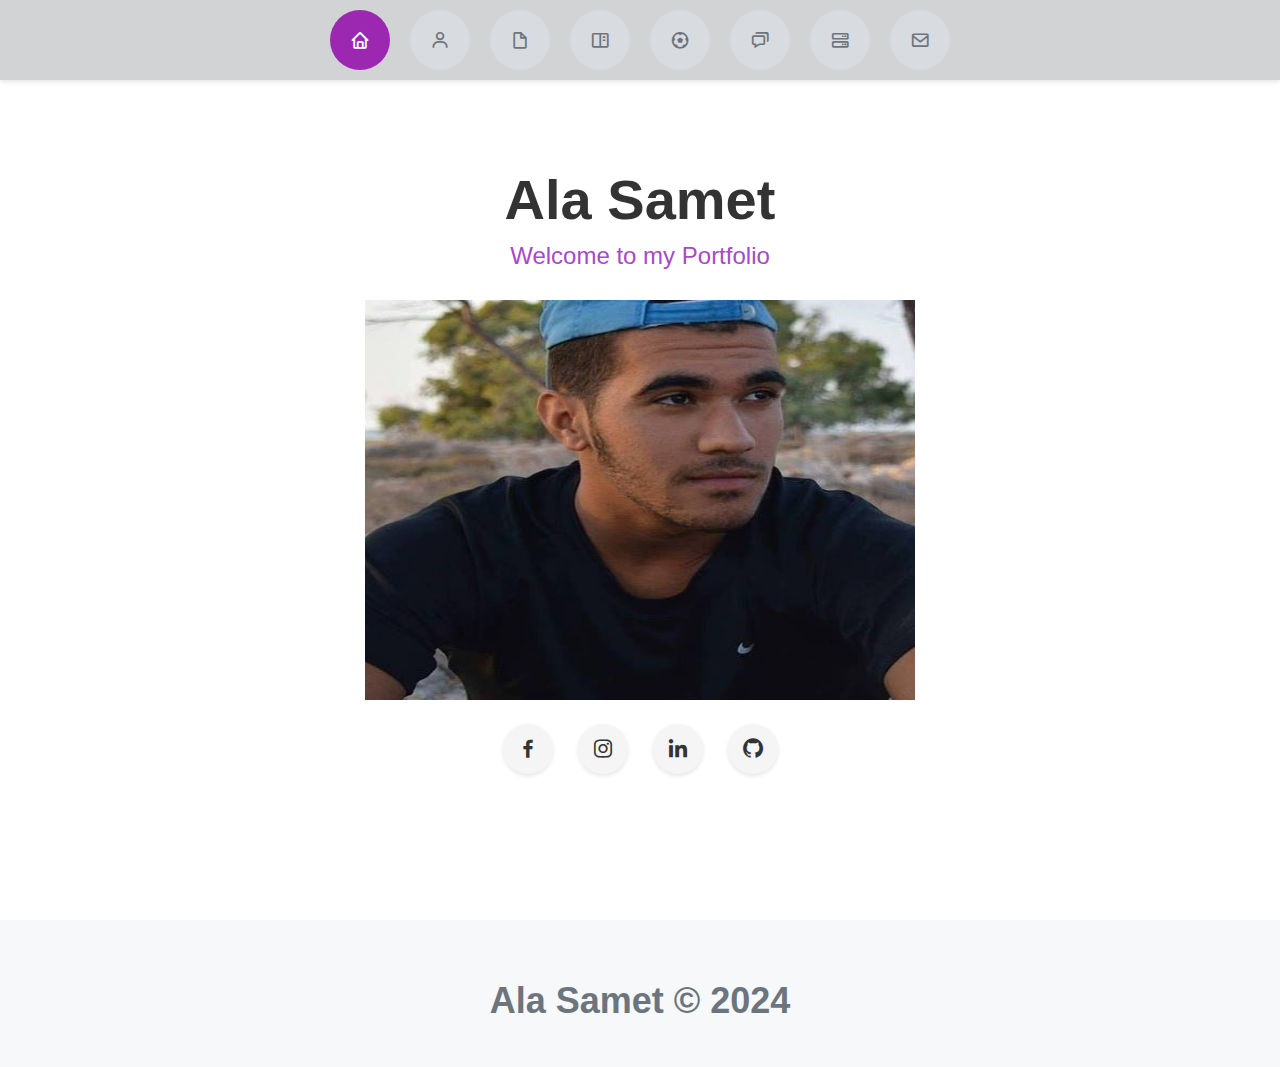
<file: index.html>
<!DOCTYPE html>
<html lang="en">

<head>
  <meta charset="utf-8">
  <meta content="width=device-width, initial-scale=1.0" name="viewport">
  <title>Ala's Portfolio</title>
  <link href="css/style.css" rel="stylesheet">
  <link href='https://unpkg.com/boxicons@2.1.4/css/boxicons.min.css' rel='stylesheet'>
  <link rel="icon" href="img/logo.jpg" type="image/x-icon">

</head>

<body>



  <header id="header">
    <nav id="navbar">
      <ul>
        <li>
          <a href="#" class="active">
            <i class="bx bx-home"></i>
            <div class="tooltip">Home</div>
          </a>
        </li>
        <li>
          <a href="pages/About.html">
            <i class="bx bx-user"></i>
            <div class="tooltip">About</div>
          </a>
        </li>
        <li>
          <a href="pages/Resume.html">
            <i class="bx bx-file-blank"></i>
            <div class="tooltip">Resume</div>
          </a>
        </li>
        <li>
          <a href="pages/Technologies.html">
            <i class="bx bx-book-content"></i>
            <div class="tooltip">Technologies</div>
          </a>
        </li>
        <li>
          <a href="pages/Passions.html">
            <i class="bx bx-football"></i>
            <div class="tooltip">Passions</div>
          </a>
        </li>
        <li>
          <a href="pages/Testimonial.html">
            <i class="bx bx-chat"></i>
            <div class="tooltip">Testimonial</div>
          </a>
        </li>
        <li>
          <a href="pages/Quizz.html">
            <i class="bx bx-server"></i>
            <div class="tooltip">Quiz</div>
          </a>
        </li>
        <li>
          <a href="pages/Contact.html">
            <i class="bx bx-envelope"></i>
            <div class="tooltip">Contact</div>
          </a>
        </li>
      </ul>
    </nav>
  </header>

  <section id="hero">
    <div class="container">
      <h1>Ala Samet</h1>
      <p>Welcome to my Portfolio</p>
      <div class="container mt-5">
        <div class="row justify-content-center">
          <div class="col-md-6">
      
            <img src="img/index/me.jpg" class="img-fluid rounded" alt="Exemple d'image">
          </div>
        </div>
      </div>
      
      <div class="social-links">
        <a href="https://www.facebook.com/ala.samet.7/" target="_blank" class="facebook">
          <i class="bx bxl-facebook"></i>
        </a>
        <a href="https://www.instagram.com/alasamet8/" target="_blank" class="instagram">
          <i class="bx bxl-instagram"></i>
        </a>
        <a href="https://www.linkedin.com/in/ala-samet-b7788a154/" target="_blank" class="linkedin">
          <i class="bx bxl-linkedin"></i>
        </a>
        <a href="https://github.com/lukatn69" target="_blank" class="github">
          <i class="bx bxl-github"></i>
        </a>
      </div>
    </div>
  </section>

  <main id="main">
  </main>

  <footer id="footer">
    <div class="container">
      <h3>Ala Samet &copy; 2024 </h3>
      
    </div>
  </footer>

</body>

</html>
</file>
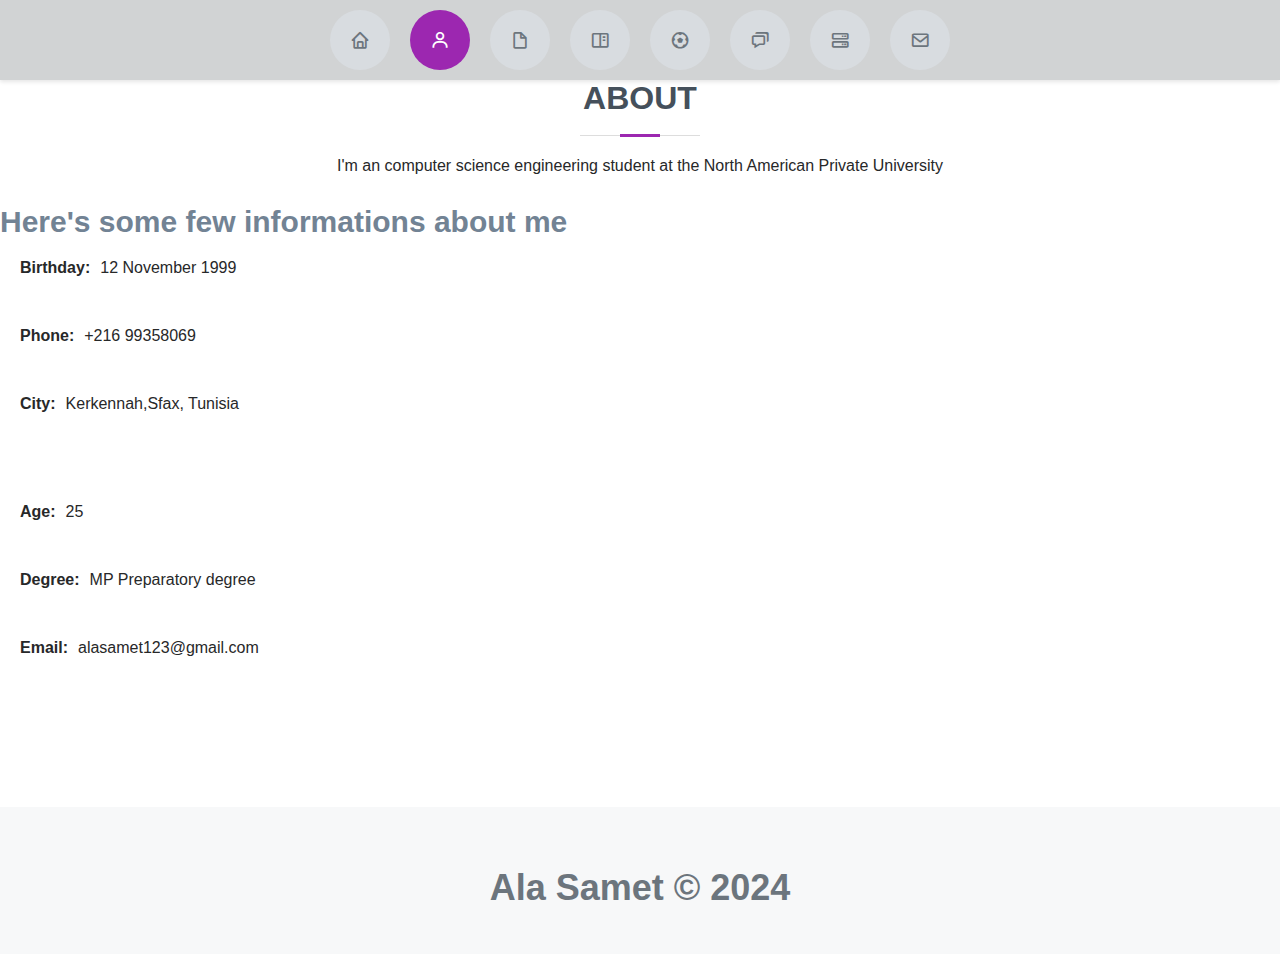
<file: pages/About.html>
<!DOCTYPE html>
<html lang="en">

<head>
  <meta charset="utf-8">
  <meta content="width=device-width, initial-scale=1.0" name="viewport">

  <title>Ala's Portfolio</title>
  <meta content="" name="description">
  <meta content="" name="keywords">
  <link href="https://cdn.jsdelivr.net/npm/bootstrap@5.3.2/dist/css/bootstrap.min.css" rel="stylesheet"
    integrity="sha384-T3c6CoIi6uLrA9TneNEoa7RxnatzjcDSCmG1MXxSR1GAsXEV/Dwwykc2MPK8M2HN" crossorigin="anonymous">
  <script src="https://cdn.jsdelivr.net/npm/bootstrap@5.3.2/dist/js/bootstrap.bundle.min.js"
    integrity="sha384-C6RzsynM9kWDrMNeT87bh95OGNyZPhcTNXj1NW7RuBCsyN/o0jlpcV8Qyq46cDfL"
    crossorigin="anonymous"></script>
  <link href="../css/style.css" rel="stylesheet">
  <link href='https://unpkg.com/boxicons@2.1.4/css/boxicons.min.css' rel='stylesheet'>
  <link rel="icon" href="../img/logo.jpg" type="image/x-icon">

</head>

<body>

  
  <header id="header">
    <nav id="navbar">
      <ul>
        <li>
          <a href="../index.html" >
            <i class="bx bx-home"></i>
            <div class="tooltip">Home</div>
          </a>
        </li>
        <li>
          <a href="About.html" class="active">
            <i class="bx bx-user"></i>
            <div class="tooltip">About</div>
          </a>
        </li>
        <li>
          <a href="Resume.html">
            <i class="bx bx-file-blank"></i>
            <div class="tooltip">Resume</div>
          </a>
        </li>
        <li>
          <a href="Technologies.html">
            <i class="bx bx-book-content"></i>
            <div class="tooltip">Technologies</div>
          </a>
        </li>
        <li>
          <a href="Passions.html">
            <i class="bx bx-football"></i>
            <div class="tooltip">Passions</div>
          </a>
        </li>
        <li>
          <a href="Testimonial.html">
            <i class="bx bx-chat"></i>
            <div class="tooltip">Testimonial</div>
          </a>
        </li>
        <li>
          <a href="Quizz.html">
            <i class="bx bx-server"></i>
            <div class="tooltip">Quiz</div>
          </a>
        </li>
        <li>
          <a href="Contact.html">
            <i class="bx bx-envelope"></i>
            <div class="tooltip">Contact</div>
          </a>
        </li>
      </ul>
    </nav>
  </header>

  <section id="about" class="about">
    <div class="container" data-aos="fade-up">

      <div class="section-title">
        <h2>About</h2>
        <p>I'm an computer science engineering student at the North American Private University
          <br />
        </p>
      </div>

      <div class="row">
        
        <div class="col-lg-8 pt-4 pt-lg-0 content">
          <h3>Here's some few informations about me</h3>
          
          <div class="row">
            <div class="col-lg-6">
              <ul>
                <li><i class="bi bi-chevron-right"></i> <strong>Birthday:</strong> <span>12 November 1999</span></li>
                <li><i class="bi bi-chevron-right"></i> <strong>Phone:</strong> <span>+216 99358069</span></li>
                <li><i class="bi bi-chevron-right"></i> <strong>City:</strong> <span>Kerkennah,Sfax, Tunisia</span></li>
              </ul>
            </div>
            <div class="col-lg-6">
              <ul>
                <li><i class="bi bi-chevron-right"></i> <strong>Age:</strong> <span>25</span></li>
                <li><i class="bi bi-chevron-right"></i> <strong>Degree:</strong> <span>MP Preparatory degree</span></li>
                <li><i class="bi bi-chevron-right"></i> <strong>Email:</strong> <span>alasamet123@gmail.com</span></li>
        
              </ul>
            </div>
          </div>
         
        </div>
      </div>

    </div>
  </section>

  <footer id="footer">
    <div class="container">
      <h3>Ala Samet &copy; 2024 </h3>
    </div>
  </footer>
</body>

</html>
</file>
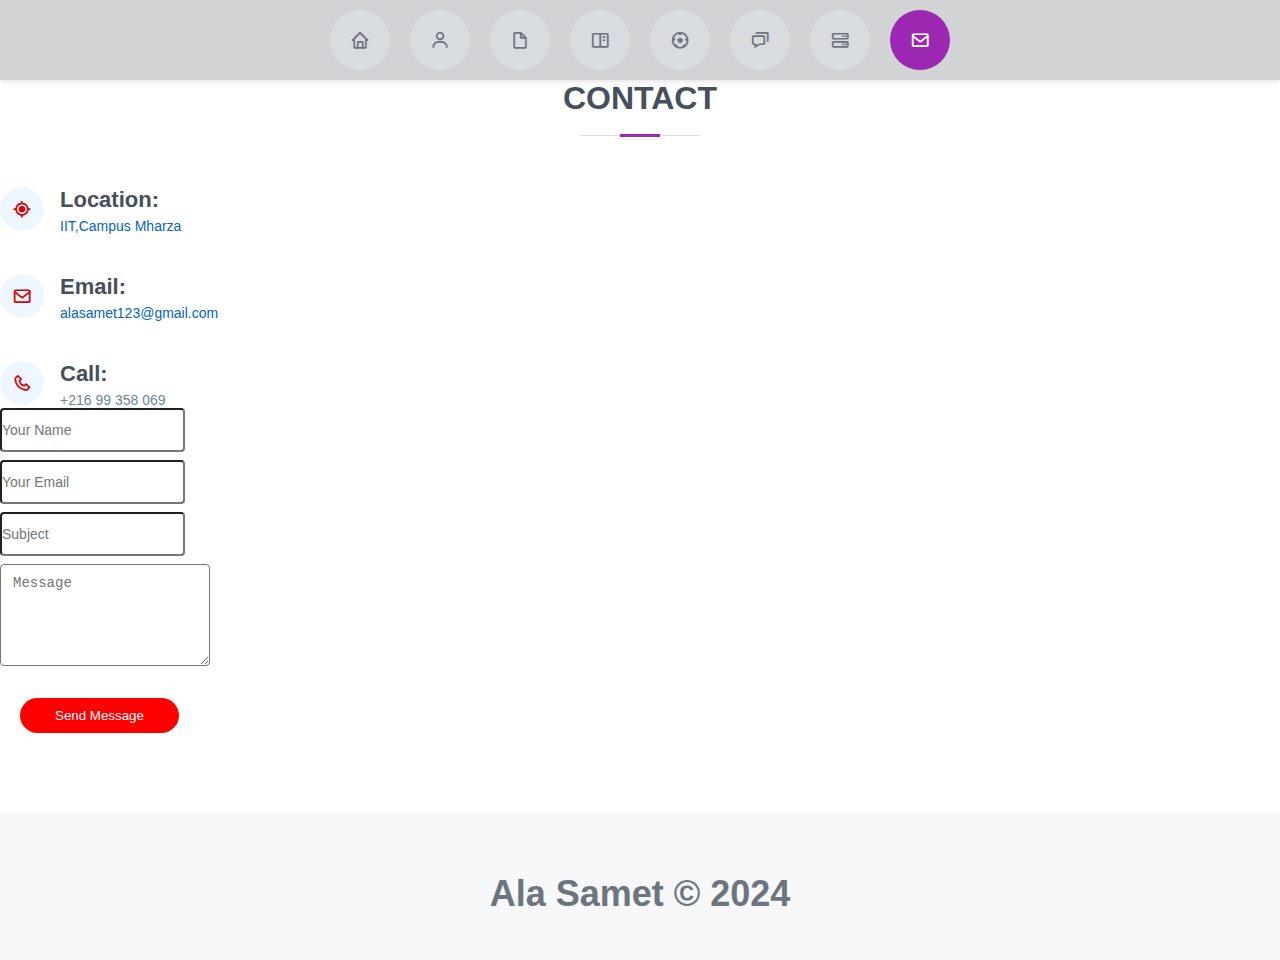
<file: pages/Contact.html>
<!DOCTYPE html>
<html lang="en">

<head>
    <meta charset="utf-8">
    <meta content="width=device-width, initial-scale=1.0" name="viewport">

    <title>Ala's Portfolio</title>
    <meta content="" name="description">
    <meta content="" name="keywords">
    <link href="https://cdn.jsdelivr.net/npm/bootstrap@5.3.2/dist/css/bootstrap.min.css" rel="stylesheet"
        integrity="sha384-T3c6CoIi6uLrA9TneNEoa7RxnatzjcDSCmG1MXxSR1GAsXEV/Dwwykc2MPK8M2HN" crossorigin="anonymous">
    <script src="https://cdn.jsdelivr.net/npm/bootstrap@5.3.2/dist/js/bootstrap.bundle.min.js"
        integrity="sha384-C6RzsynM9kWDrMNeT87bh95OGNyZPhcTNXj1NW7RuBCsyN/o0jlpcV8Qyq46cDfL"
        crossorigin="anonymous"></script>
    <link href="../css/style.css" rel="stylesheet">
    <link href='https://unpkg.com/boxicons@2.1.4/css/boxicons.min.css' rel='stylesheet'>
    <link rel="icon" href="../img/logo.jpg" type="image/x-icon">

</head>


<body>
    <header id="header">
        <nav id="navbar">
          <ul>
            <li>
              <a href="../index.html" >
                <i class="bx bx-home"></i>
                <div class="tooltip">Home</div>
              </a>
            </li>
            <li>
              <a href="About.html">
                <i class="bx bx-user"></i>
                <div class="tooltip">About</div>
              </a>
            </li>
            <li>
              <a href="Resume.html">
                <i class="bx bx-file-blank"></i>
                <div class="tooltip">Resume</div>
              </a>
            </li>
            <li>
              <a href="Technologies.html">
                <i class="bx bx-book-content"></i>
                <div class="tooltip">Technologies</div>
              </a>
            </li>
            <li>
              <a href="Passions.html">
                <i class="bx bx-football"></i>
                <div class="tooltip">Passions</div>
              </a>
            </li>
            <li>
              <a href="Testimonial.html">
                <i class="bx bx-chat"></i>
                <div class="tooltip">Testimonial</div>
              </a>
            </li>
            <li>
              <a href="Quizz.html">
                <i class="bx bx-server"></i>
                <div class="tooltip">Quiz</div>
              </a>
            </li>
            <li>
              <a href="Contact.html" class="active">
                <i class="bx bx-envelope"></i>
                <div class="tooltip">Contact</div>
              </a>
            </li>
          </ul>
        </nav>
      </header>

    <section id="contact" class="contact">
        <div class="container" data-aos="fade-up">

            <div class="section-title">
                <h2>Contact</h2>
            </div>

            <div class="row mt-1">

                <div class="col-lg-4">
                    <div class="info">
                        <div class="address">
                            <i class='bx bx-current-location'></i>
                            <h4>Location:</h4>
                            <p><a href="https://iit.tn/" target="_blank">IIT,Campus Mharza</a></p>
                        </div>

                        <div class="email">
                            <i class='bx bx-envelope'></i>
                            <h4>Email:</h4>
                            
                            <p><a href="mailto:alasamet123@gmail.com">alasamet123@gmail.com</a></p>
                        </div>

                        <div class="phone">
                            <i class="bx bx-phone"></i>
                            <h4>Call:</h4>
                            <p>+216 99 358 069</p>
                        </div>

                    </div>

                </div>

                <div class="col-lg-8 mt-5 mt-lg-0">

                    <form class="email-form">
                        <div class="row">
                            <div class="col-md-6 form-group">
                                <input type="text" name="name" class="form-control" id="name" placeholder="Your Name"
                                    required>
                            </div>
                            <div class="col-md-6 form-group mt-3 mt-md-0">
                                <input type="email" class="form-control" name="email" id="email"
                                    placeholder="Your Email" required>
                            </div>
                        </div>
                        <div class="form-group mt-3">
                            <input type="text" class="form-control" name="subject" id="subject" placeholder="Subject"
                                required>
                        </div>
                        <div class="form-group mt-3">
                            <textarea class="form-control" name="message" rows="5" placeholder="Message"
                                required></textarea>
                        </div>

                        <div class="text-center"><button type="submit">Send Message</button></div>
                    </form>

                </div>

            </div>

        </div>
    </section>

    <footer id="footer">
      <div class="container">
        <h3>Ala Samet &copy; 2024 </h3>
        
      </div>
    </footer>

</body>

</html>
</file>
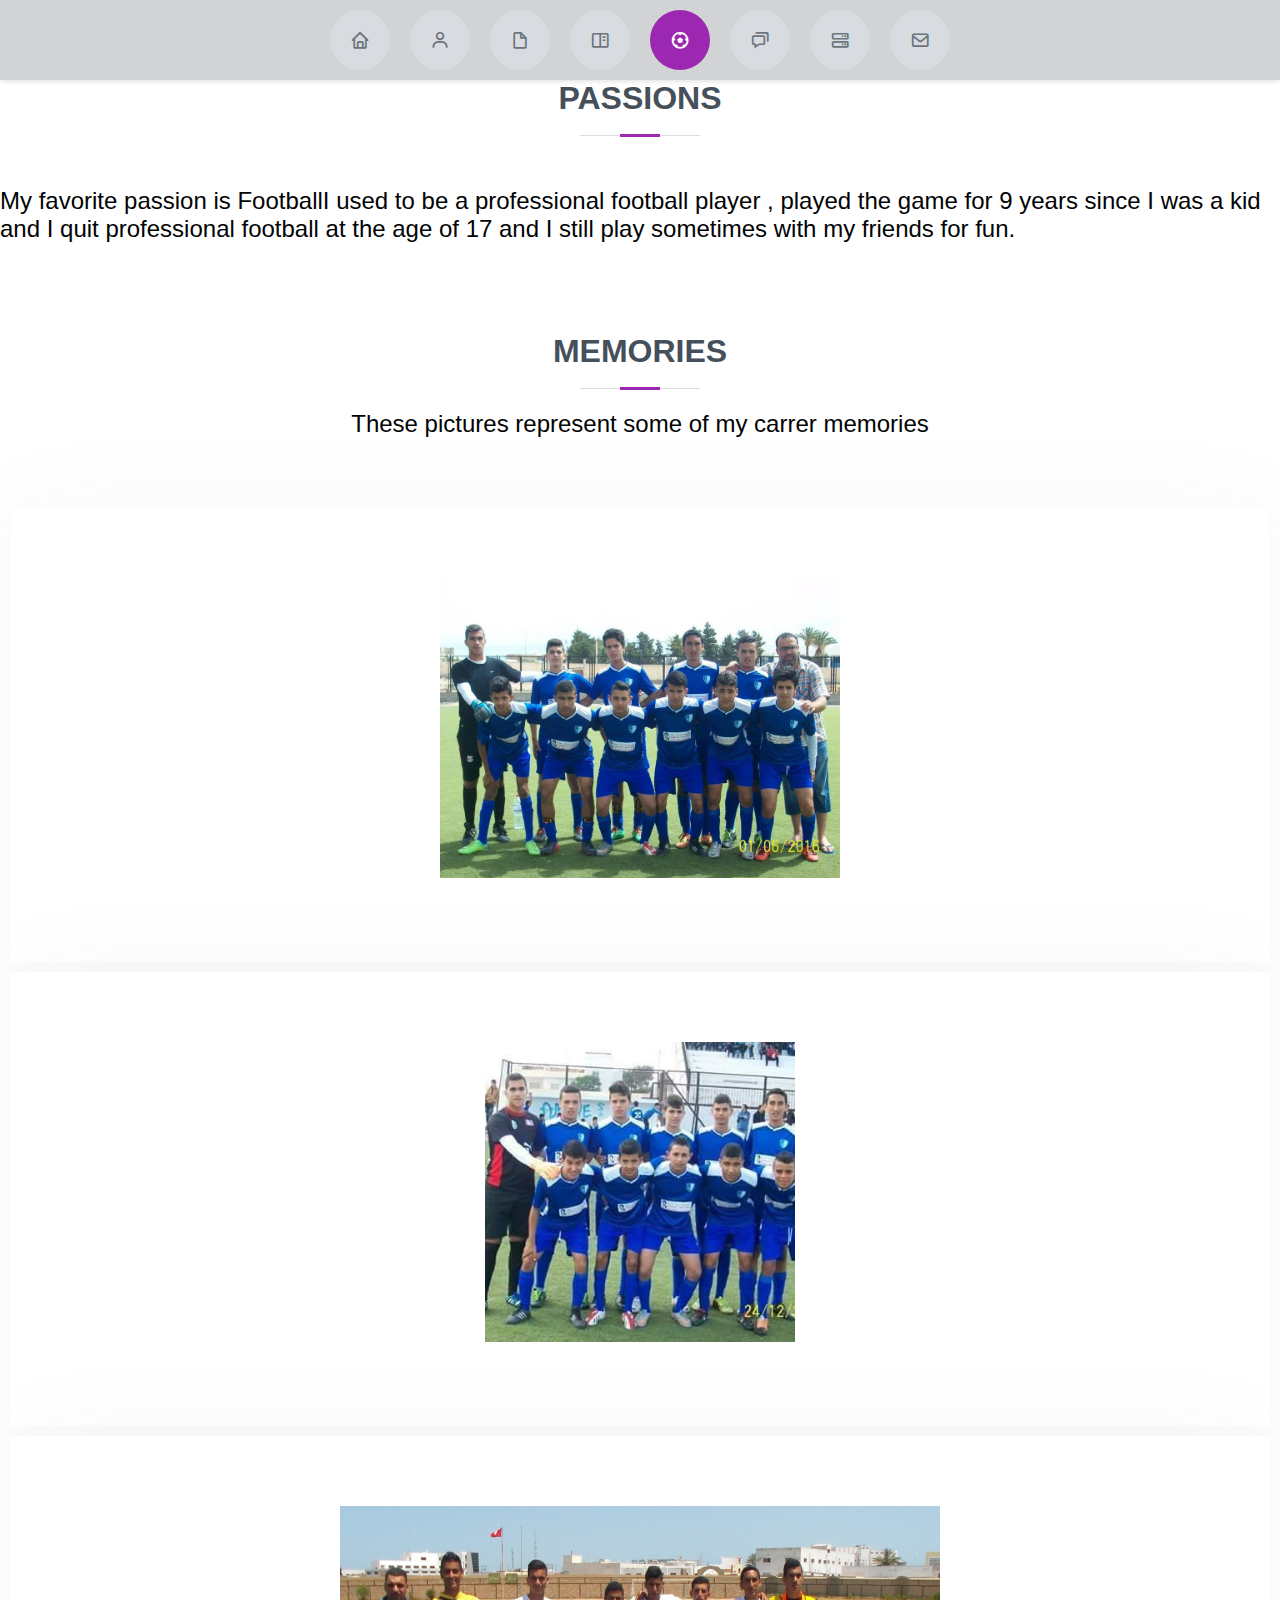
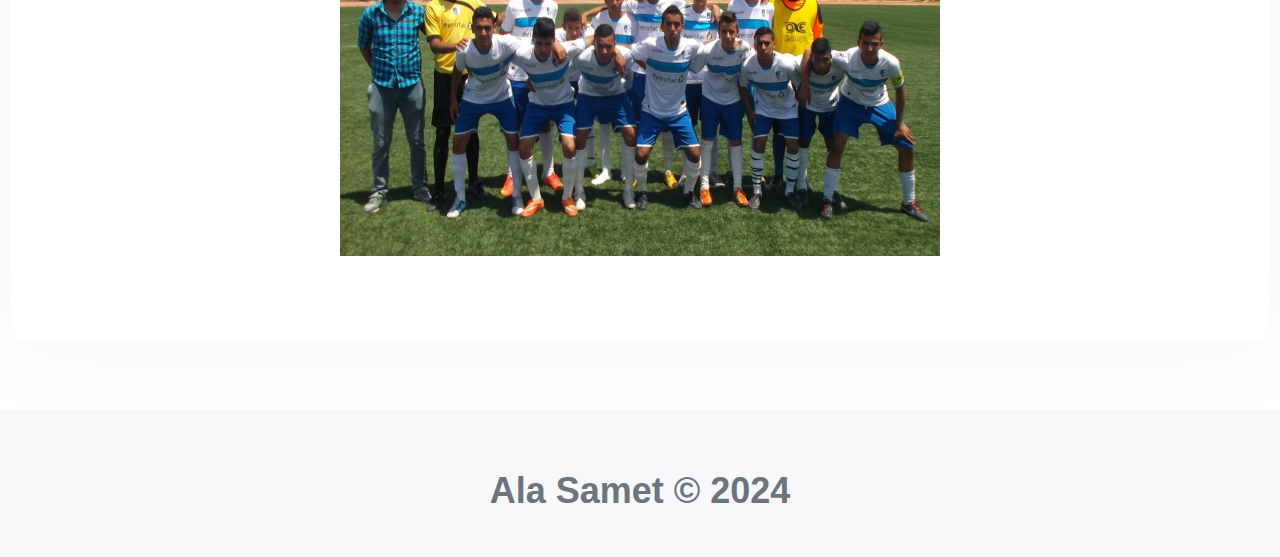
<file: pages/Passions.html>
<!DOCTYPE html>
<html lang="en">

<head>
    <meta charset="utf-8">
    <meta content="width=device-width, initial-scale=1.0" name="viewport">

    <title>Ala's Portfolio</title>
    <meta content="" name="description">
    <meta content="" name="keywords">
    <link href="https://cdn.jsdelivr.net/npm/bootstrap@5.3.2/dist/css/bootstrap.min.css" rel="stylesheet"
        integrity="sha384-T3c6CoIi6uLrA9TneNEoa7RxnatzjcDSCmG1MXxSR1GAsXEV/Dwwykc2MPK8M2HN" crossorigin="anonymous">
    <script src="https://cdn.jsdelivr.net/npm/bootstrap@5.3.2/dist/js/bootstrap.bundle.min.js"
        integrity="sha384-C6RzsynM9kWDrMNeT87bh95OGNyZPhcTNXj1NW7RuBCsyN/o0jlpcV8Qyq46cDfL"
        crossorigin="anonymous"></script>
    <link href="../css/style.css" rel="stylesheet">
    <link href='https://unpkg.com/boxicons@2.1.4/css/boxicons.min.css' rel='stylesheet'>
    <link rel="icon" href="../img/logo.jpg" type="image/x-icon">

</head>

<body>


    <header id="header">
        <nav id="navbar">
            <ul>
                <li>
                    <a href="../index.html">
                        <i class="bx bx-home"></i>
                        <div class="tooltip">Home</div>
                    </a>
                </li>
                <li>
                    <a href="About.html">
                        <i class="bx bx-user"></i>
                        <div class="tooltip">About</div>
                    </a>
                </li>
                <li>
                    <a href="Resume.html">
                        <i class="bx bx-file-blank"></i>
                        <div class="tooltip">Resume</div>
                    </a>
                </li>
                <li>
                    <a href="Technologies.html">
                        <i class="bx bx-book-content"></i>
                        <div class="tooltip">Technologies</div>
                    </a>
                </li>
                <li>
                    <a href="Passions.html" class="active">
                        <i class="bx bx-football"></i>
                        <div class="tooltip">Passions</div>
                    </a>
                </li>
                <li>
                    <a href="Testimonial.html">
                        <i class="bx bx-chat"></i>
                        <div class="tooltip">Testimonial</div>
                    </a>
                </li>
                <li>
                    <a href="Quizz.html">
                        <i class="bx bx-server"></i>
                        <div class="tooltip">Quiz</div>
                    </a>
                </li>
                <li>
                    <a href="Contact.html">
                        <i class="bx bx-envelope"></i>
                        <div class="tooltip">Contact</div>
                    </a>
                </li>
            </ul>
        </nav>
    </header>
    

    <section id="Passions">
        <div class=" container">
            <div class="section-title">
                <h2>Passions</h2>
              </div>
            <p>My favorite passion is FootballI used to be a professional football player , played the game for 9 years since I was a kid and I quit
                professional football at the age of 17 and I still play sometimes with my friends for fun.</p>
        </div>
    
    <section id="services" class="Passions">
        <div class="container" data-aos="fade-up">
            

            <div class="section-title">
                <h2>Memories</h2>
                <p>These pictures represent some of my carrer memories</p>
            </div>
            
            <div class="row justify-content-center" >

                <div class="col-lg-5 col-md-5">
                    <div class="icon-box iconbox-orange">
                        <img src="../img/Passions/foot1.jpg" height="300px" />
                    </div>
                </div>

                <div class="col-lg-5 col-md-5">
                    <div class="icon-box iconbox-orange ">
                        <img src="../img/Passions/foot2.jpg" height="300px" />

                    </div>
                </div>
                <div class="col-lg-10 col-md-10">
                    <div class="icon-box iconbox-orange ">
                        <img src="../img/Passions/foot3.png"  />

                    </div>
                </div>
                

            </div>
        
    </section>
    <footer id="footer">
        <div class="container">
            <h3>Ala Samet &copy; 2024 </h3>

        </div>
    </footer>
</body>

</html>
</file>
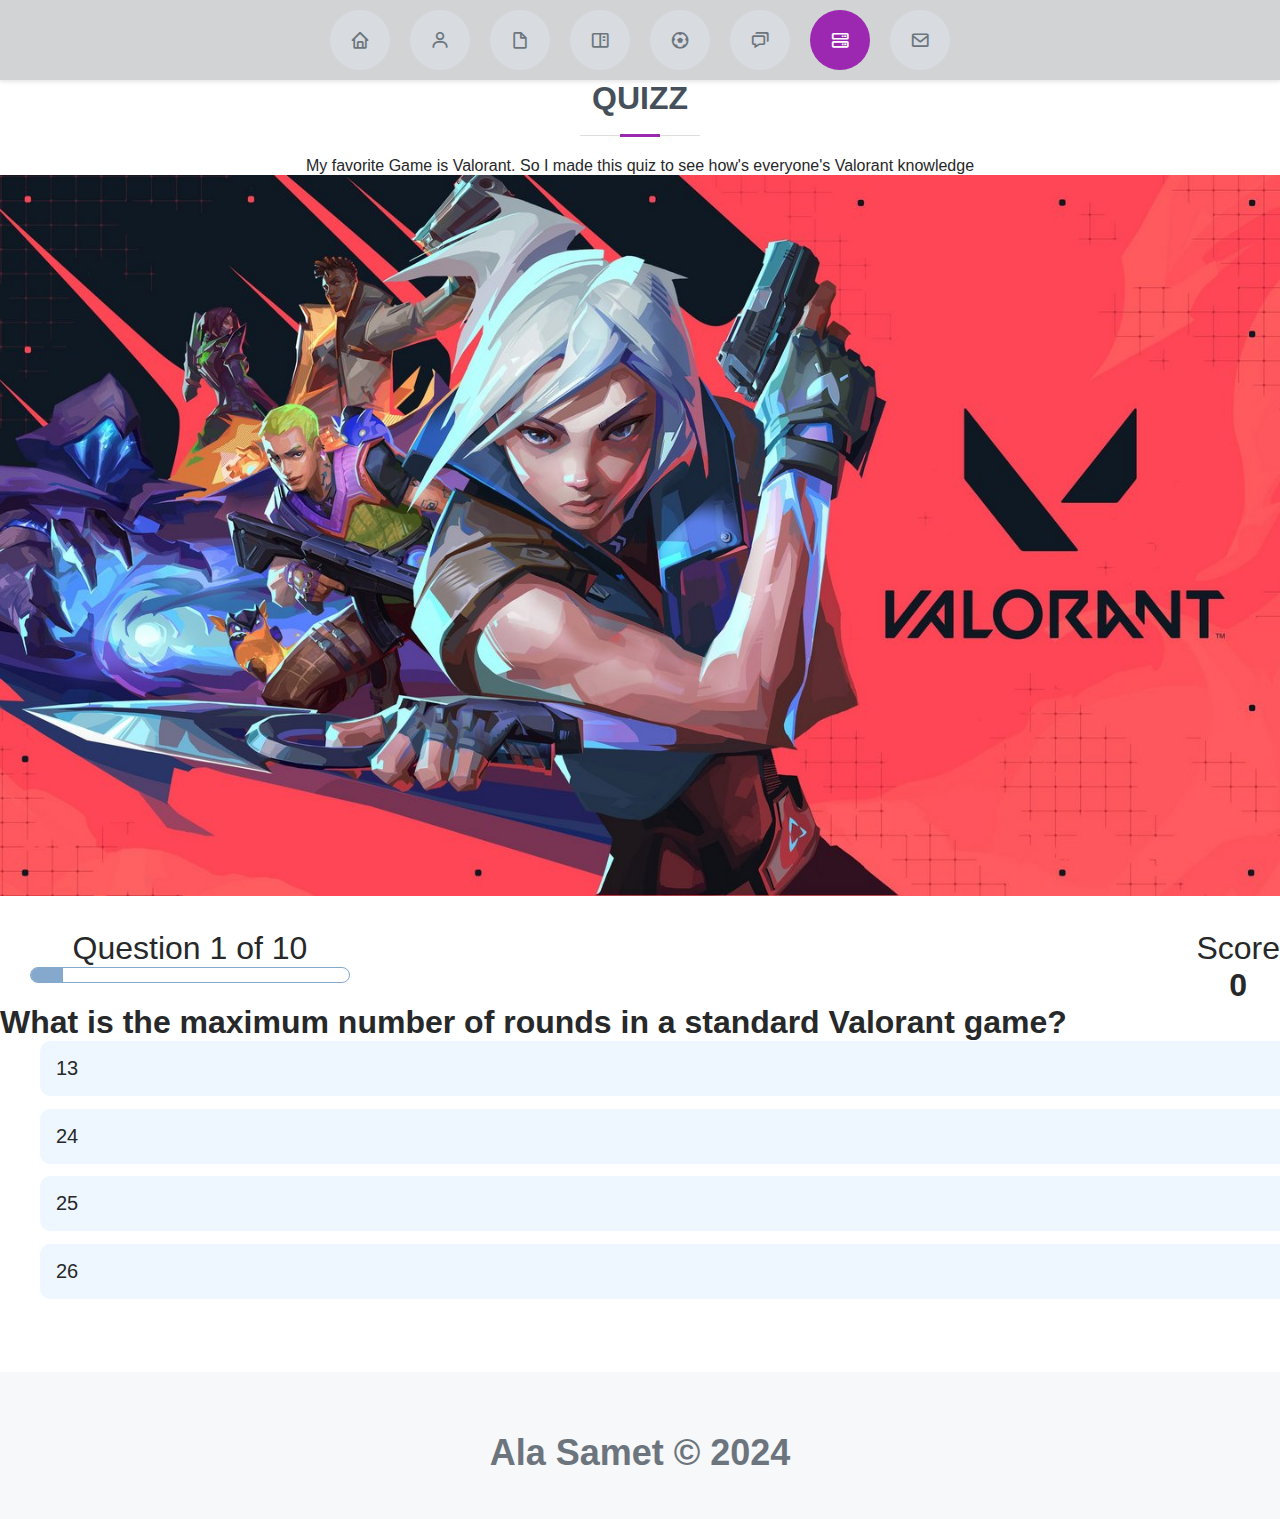
<file: pages/Quizz.html>
<!DOCTYPE html>
<html lang="en">

<head>
  <meta charset="utf-8">
  <meta content="width=device-width, initial-scale=1.0" name="viewport">

  <title>Ala's Portfolio</title>
  <meta content="" name="description">
  <meta content="" name="keywords">
  <link href="https://cdn.jsdelivr.net/npm/bootstrap@5.3.2/dist/css/bootstrap.min.css" rel="stylesheet"
    integrity="sha384-T3c6CoIi6uLrA9TneNEoa7RxnatzjcDSCmG1MXxSR1GAsXEV/Dwwykc2MPK8M2HN" crossorigin="anonymous">
  <script src="https://cdn.jsdelivr.net/npm/bootstrap@5.3.2/dist/js/bootstrap.bundle.min.js"
    integrity="sha384-C6RzsynM9kWDrMNeT87bh95OGNyZPhcTNXj1NW7RuBCsyN/o0jlpcV8Qyq46cDfL"
    crossorigin="anonymous"></script>
  <link href="../css/style.css" rel="stylesheet">
  <link href='https://unpkg.com/boxicons@2.1.4/css/boxicons.min.css' rel='stylesheet'>
  <link rel="icon" href="../img/logo.jpg" type="image/x-icon">

</head>

<body>

  

  <header id="header">
    <nav id="navbar">
      <ul>
        <li>
          <a href="../index.html">
            <i class="bx bx-home"></i>
            <div class="tooltip">Home</div>
          </a>
        </li>
        <li>
          <a href="About.html">
            <i class="bx bx-user"></i>
            <div class="tooltip">About</div>
          </a>
        </li>
        <li>
          <a href="Resume.html">
            <i class="bx bx-file-blank"></i>
            <div class="tooltip">Resume</div>
          </a>
        </li>
        <li>
          <a href="Technologies.html">
            <i class="bx bx-book-content"></i>
            <div class="tooltip">Technologies</div>
          </a>
        </li>
        <li>
          <a href="Passions.html">
            <i class="bx bx-football"></i>
            <div class="tooltip">Passions</div>
          </a>
        </li>
        <li>
          <a href="Testimonial.html">
            <i class="bx bx-chat"></i>
            <div class="tooltip">Testimonial</div>
          </a>
        </li>
        <li>
          <a href="Quizz.html" class="active">
            <i class="bx bx-server"></i>
            <div class="tooltip">Quiz</div>
          </a>
        </li>
        <li>
          <a href="Contact.html">
            <i class="bx bx-envelope"></i>
            <div class="tooltip">Contact</div>
          </a>
        </li>
      </ul>
    </nav>
  </header>

  <section id="quiz" class="quiz">
    <div class="container">
      <div class="section-title">
        <h2>Quizz</h2>
        <p>My favorite Game is Valorant. So I made this quiz to see how's everyone's Valorant knowledge</p>
        <div class="icon-box iconbox-orange ">
          <img src="../img/Quiz/Valo3.jpg" height="100%" width="100%" />

        </div>

      </div>

    </div>
    <div class="container">
      <div id="game" class="justify-center flex-column">
        <div id="hud">
          <div class="hud-item">
            <p id="progressText" class="hud-prefix">Question</p>
            <div id="progressBar">
              <div id="progressBarFull"></div>
            </div>
          </div>
          <div class="hud-item">
            <p class="hud-prefix">Score</p>
            <h1 class="hud-main-text" id="score">0</h1>
          </div>
        </div>
        <h1 id="question">What is the answer to this question</h1>
        <div class="row">
          <div class="col-lg-6 col-md-6">

            <p class="choice-text" data-number="1">Choice</p>
          </div>
          <div class="col-lg-6 col-md-6">

            <p class="choice-text" data-number="2">Choice</p>
          </div>
          <div class="col-lg-6 col-md-6">


            <p class="choice-text" data-number="3">Choice</p>
          </div>
          <div class="col-lg-6 col-md-6">

            <p class="choice-text" data-number="4">Choice</p>
          </div>
        </div>
      </div>
    </div>

  </section>

  <footer id="footer">
    <div class="container">
      <h3>Ala Samet &copy; 2024 </h3>
      
    </div>
  </footer>

  <script type="text/javascript" src="../JS/Quiz.js"></script>

</body>

</html>
</file>
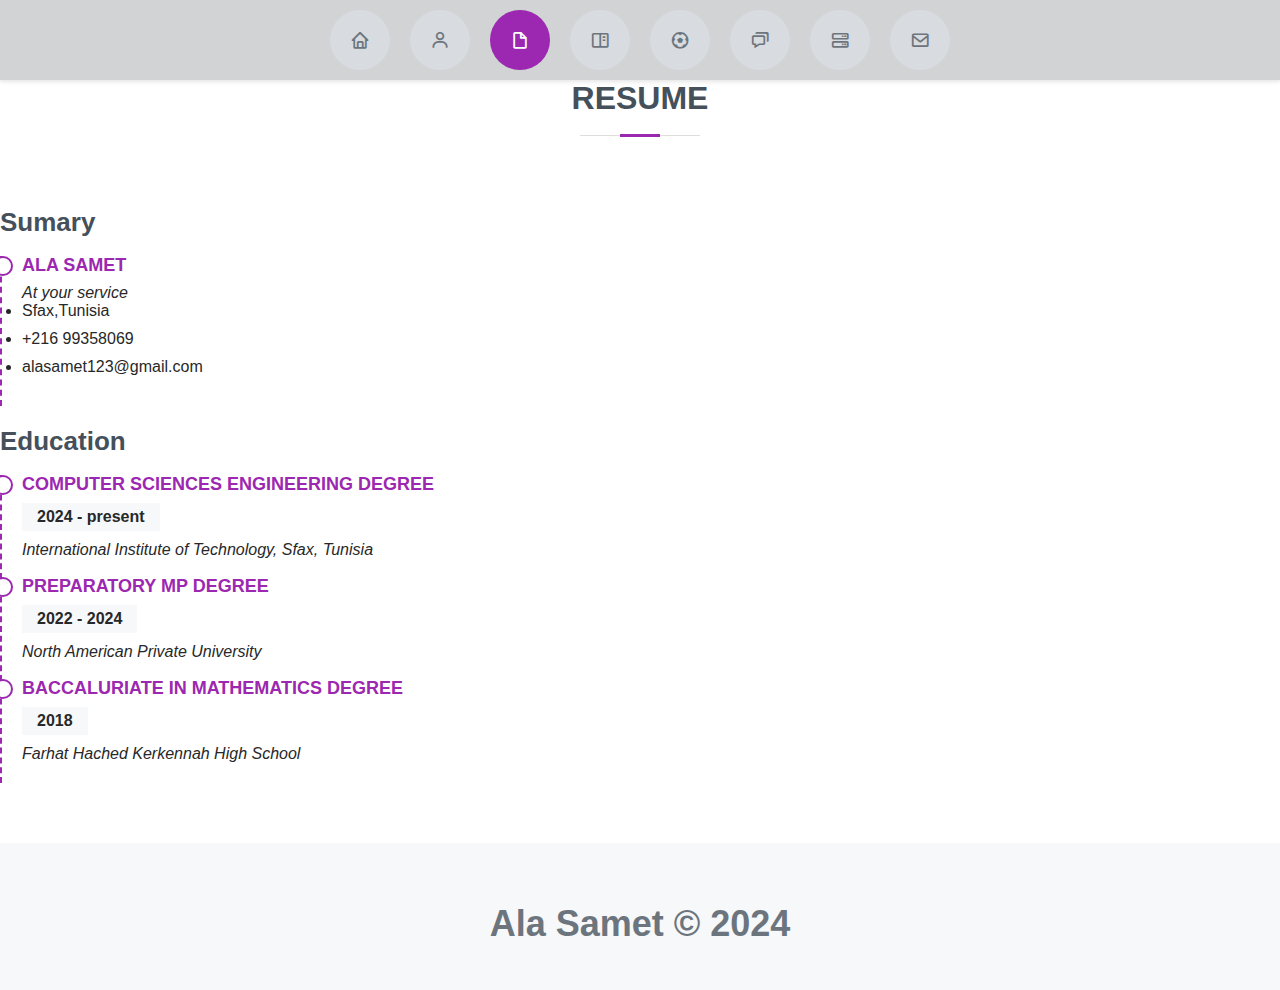
<file: pages/Resume.html>
<!DOCTYPE html>
<html lang="en">

<head>
  <meta charset="utf-8">
  <meta content="width=device-width, initial-scale=1.0" name="viewport">

  <title>Ala's Portfolio</title>
  <meta content="" name="description">
  <meta content="" name="keywords">
  <link href="https://cdn.jsdelivr.net/npm/bootstrap@5.3.2/dist/css/bootstrap.min.css" rel="stylesheet"
    integrity="sha384-T3c6CoIi6uLrA9TneNEoa7RxnatzjcDSCmG1MXxSR1GAsXEV/Dwwykc2MPK8M2HN" crossorigin="anonymous">
  <script src="https://cdn.jsdelivr.net/npm/bootstrap@5.3.2/dist/js/bootstrap.bundle.min.js"
    integrity="sha384-C6RzsynM9kWDrMNeT87bh95OGNyZPhcTNXj1NW7RuBCsyN/o0jlpcV8Qyq46cDfL"
    crossorigin="anonymous"></script>
  <link href="../css/style.css" rel="stylesheet">
  <link href='https://unpkg.com/boxicons@2.1.4/css/boxicons.min.css' rel='stylesheet'>
  <link rel="icon" href="../img/logo.jpg" type="image/x-icon">

</head>

<body>

  

  <header id="header">
    <nav id="navbar">
      <ul>
        <li>
          <a href="../index.html" >
            <i class="bx bx-home"></i>
            <div class="tooltip">Home</div>
          </a>
        </li>
        <li>
          <a href="About.html">
            <i class="bx bx-user"></i>
            <div class="tooltip">About</div>
          </a>
        </li>
        <li>
          <a href="Resume.html" class="active">
            <i class="bx bx-file-blank"></i>
            <div class="tooltip">Resume</div>
          </a>
        </li>
        <li>
          <a href="Technologies.html">
            <i class="bx bx-book-content"></i>
            <div class="tooltip">Technologies</div>
          </a>
        </li>
        <li>
          <a href="Passions.html">
            <i class="bx bx-football"></i>
            <div class="tooltip">Passions</div>
          </a>
        </li>
        <li>
          <a href="Testimonial.html">
            <i class="bx bx-chat"></i>
            <div class="tooltip">Testimonial</div>
          </a>
        </li>
        <li>
          <a href="Quizz.html">
            <i class="bx bx-server"></i>
            <div class="tooltip">Quiz</div>
          </a>
        </li>
        <li>
          <a href="Contact.html">
            <i class="bx bx-envelope"></i>
            <div class="tooltip">Contact</div>
          </a>
        </li>
      </ul>
    </nav>
  </header>

  <section id="resume" class="resume">
    <div class="container">

      <div class="section-title">
        <h2>Resume</h2>
      </div>

      <div class="row">
        <div class="col-lg-3"></div>
        <div class="col-lg-6">
          <h3 class="resume-title">Sumary</h3>
          <div class="resume-item pb-0">
            <h4>Ala Samet</h4>
            <p><em>At your service</em></p>
            <ul>
              <li>Sfax,Tunisia</li>
              <li>+216 99358069</li>
              <li>alasamet123@gmail.com</li>
            </ul>
          </div>

          <h3 class="resume-title">Education</h3>
          <div class="resume-item">
            <h4>Computer Sciences Engineering Degree</h4>
            <h5>2024 - present</h5>
            <p><em>International Institute of Technology, Sfax, Tunisia</em></p>

          </div>
          <div class="resume-item">
            <h4>Preparatory MP Degree</h4>
            <h5>2022 - 2024</h5>
            <p><em>North American Private University</em></p>

          </div>
          <div class="resume-item">
            <h4>Baccaluriate in mathematics Degree </h4>
            <h5>2018</h5>
            <p><em>Farhat Hached Kerkennah High School</em></p>

          </div>

          

          </div>
        </div>
      </div>

    </div>
  </section>

  <footer id="footer">
    <div class="container">
      <h3>Ala Samet &copy; 2024 </h3>
      
    </div>
  </footer>
</body>

</html>
</file>
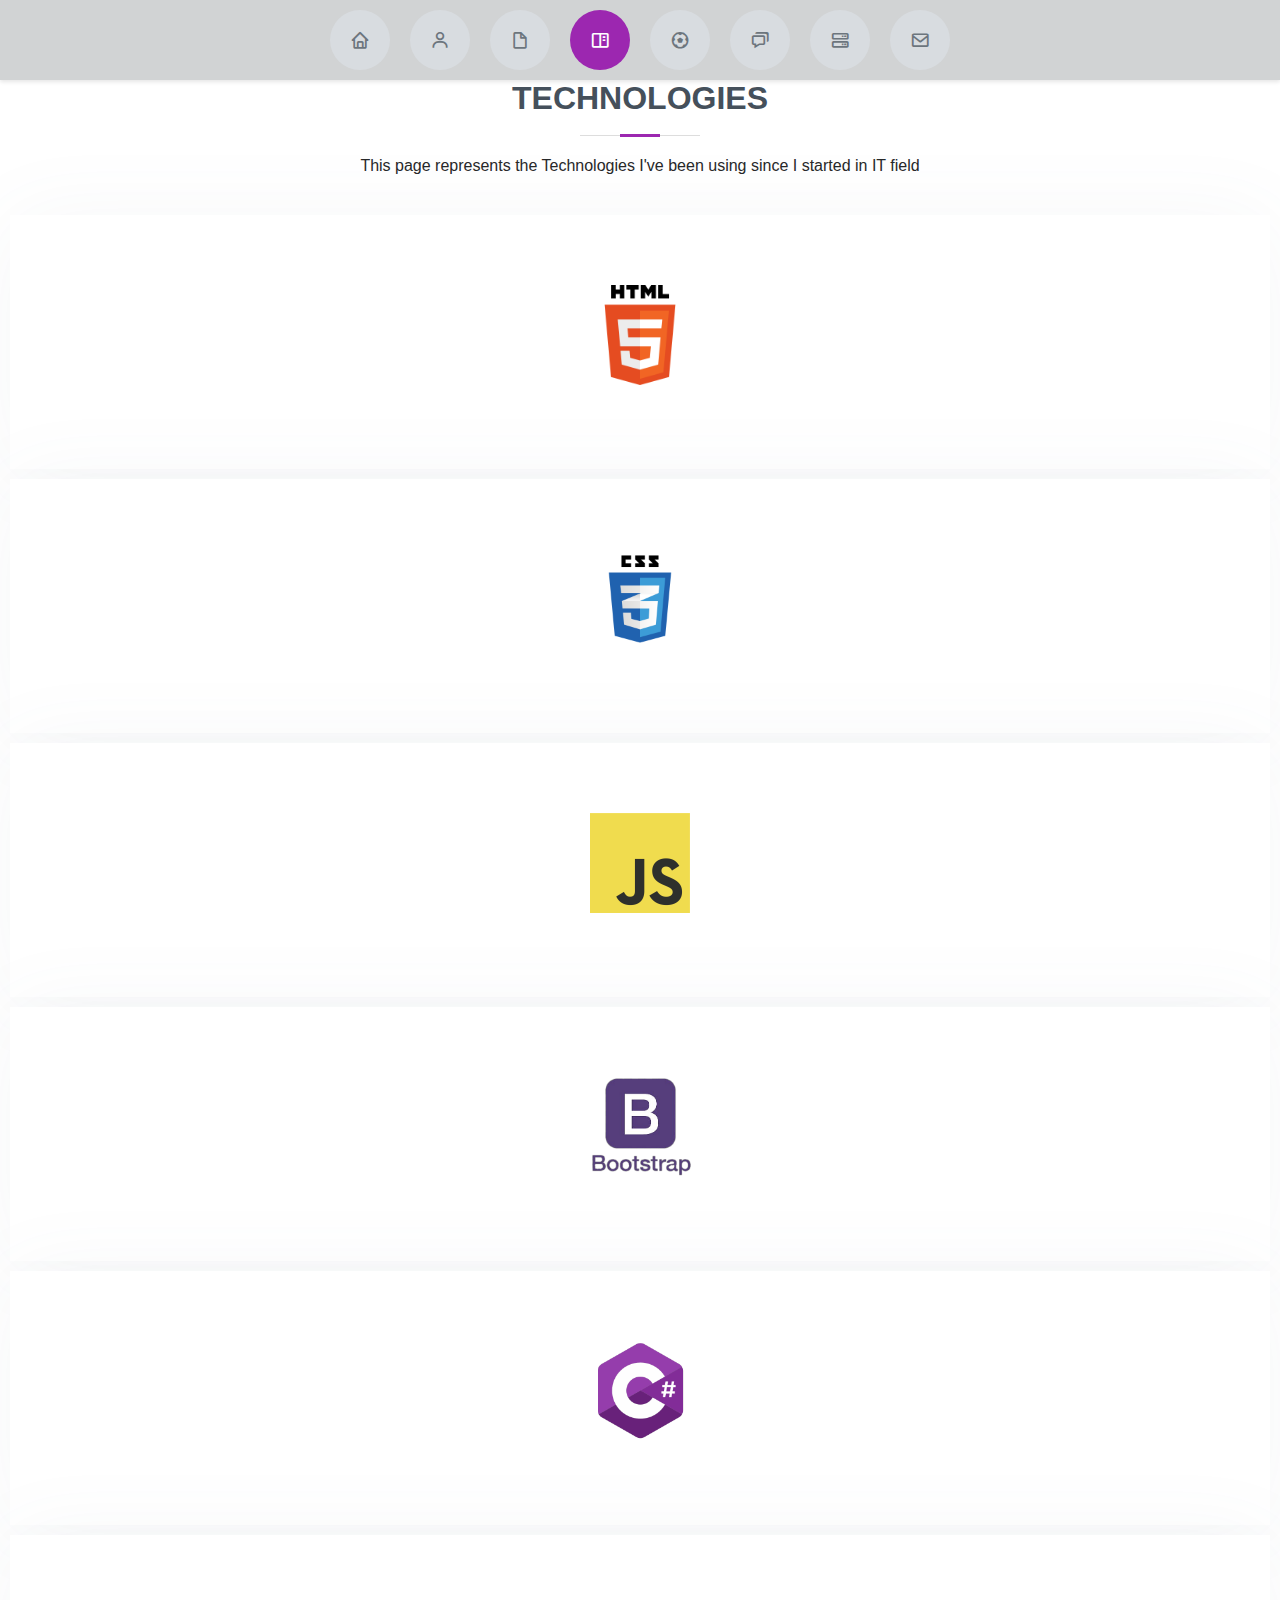
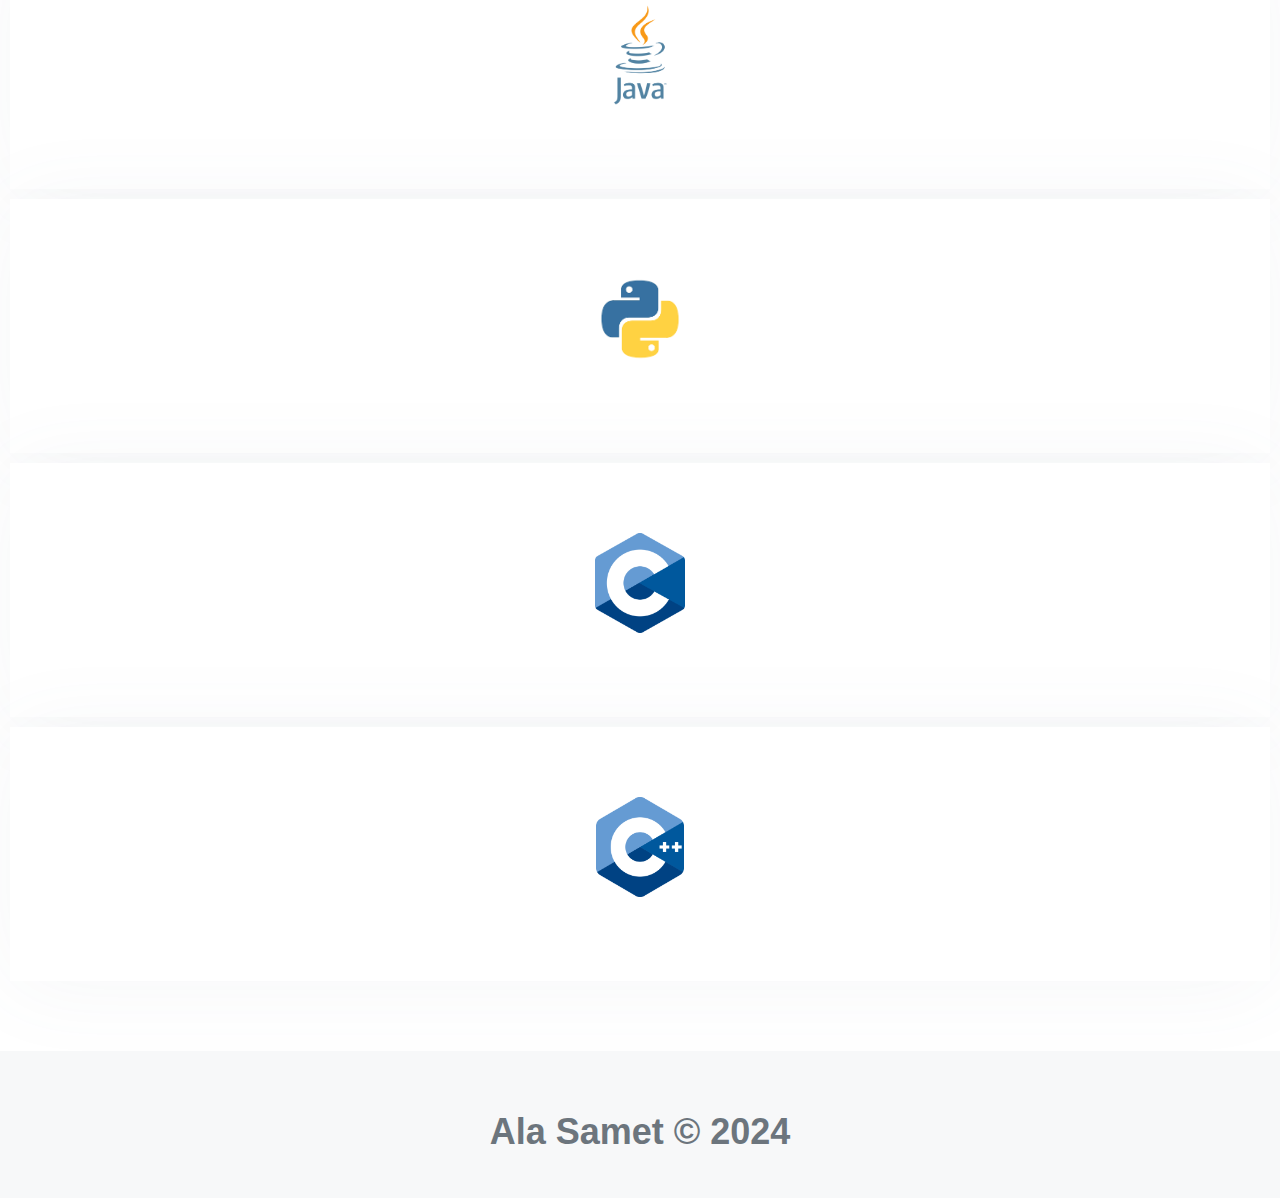
<file: pages/Technologies.html>
<!DOCTYPE html>
<html lang="en">

<head>
    <meta charset="utf-8">
    <meta content="width=device-width, initial-scale=1.0" name="viewport">

    <title>Ala's Portfolio</title>
    <meta content="" name="description">
    <meta content="" name="keywords">
    <link href="https://cdn.jsdelivr.net/npm/bootstrap@5.3.2/dist/css/bootstrap.min.css" rel="stylesheet"
        integrity="sha384-T3c6CoIi6uLrA9TneNEoa7RxnatzjcDSCmG1MXxSR1GAsXEV/Dwwykc2MPK8M2HN" crossorigin="anonymous">
    <script src="https://cdn.jsdelivr.net/npm/bootstrap@5.3.2/dist/js/bootstrap.bundle.min.js"
        integrity="sha384-C6RzsynM9kWDrMNeT87bh95OGNyZPhcTNXj1NW7RuBCsyN/o0jlpcV8Qyq46cDfL"
        crossorigin="anonymous"></script>
    <link href="../css/style.css" rel="stylesheet">
    <link href='https://unpkg.com/boxicons@2.1.4/css/boxicons.min.css' rel='stylesheet'>
    <link rel="icon" href="../img/logo.jpg" type="image/x-icon">

</head>

<body>



    <header id="header">
        <nav id="navbar">
            <ul>
                <li>
                    <a href="../index.html">
                        <i class="bx bx-home"></i>
                        <div class="tooltip">Home</div>
                    </a>
                </li>
                <li>
                    <a href="About.html">
                        <i class="bx bx-user"></i>
                        <div class="tooltip">About</div>
                    </a>
                </li>
                <li>
                    <a href="Resume.html">
                        <i class="bx bx-file-blank"></i>
                        <div class="tooltip">Resume</div>
                    </a>
                </li>
                <li>
                    <a href="Technologies.html" class="active">
                        <i class="bx bx-book-content"></i>
                        <div class="tooltip">Technologies</div>
                    </a>
                </li>
                <li>
                    <a href="Passions.html">
                        <i class="bx bx-football"></i>
                        <div class="tooltip">Passions</div>
                    </a>
                </li>
                <li>
                    <a href="Testimonial.html">
                        <i class="bx bx-chat"></i>
                        <div class="tooltip">Testimonial</div>
                    </a>
                </li>
                <li>
                    <a href="Quizz.html">
                        <i class="bx bx-server"></i>
                        <div class="tooltip">Quiz</div>
                    </a>
                </li>
                <li>
                    <a href="Contact.html">
                        <i class="bx bx-envelope"></i>
                        <div class="tooltip">Contact</div>
                    </a>
                </li>
            </ul>
        </nav>
    </header>
    <section id="services" class="Technologies">
        <div class="container" data-aos="fade-up">

            <div class="section-title">
                <h2>Technologies</h2>
                <p>This page represents the Technologies I've been using since I started in IT field</p>
            </div>

            <div class="row">

                <div class="col-lg-4 col-md-6">
                    <div class="icon-box iconbox-orange">
                        <img src="../img/Technologies/HTML5.png" height="100px" />
                    </div>
                </div>

                <div class="col-lg-4 col-md-6">
                    <div class="icon-box iconbox-orange ">
                        <img src="../img/Technologies/CSS3.png" height="100px" />

                    </div>
                </div>
                <div class="col-lg-4 col-md-6">
                    <div class="icon-box iconbox-orange ">
                        <img src="../img/Technologies/JavaScript.png" height="100px" />

                    </div>
                </div>
                <div class="col-lg-4 col-md-6">
                    <div class="icon-box iconbox-orange ">
                        <img src="../img/Technologies/Bootstrap.png" height="100px" />

                    </div>
                </div>
                <div class="col-lg-4 col-md-6">
                    <div class="icon-box iconbox-orange ">
                        <img src="../img/Technologies/CS.png" height="100px" />

                    </div>
                </div>
                <div class="col-lg-4 col-md-6">
                    <div class="icon-box iconbox-orange ">
                        <img src="../img/Technologies/Java.png" height="100px" />

                    </div>
                </div>
                <div class="col-lg-4 col-md-6">
                    <div class="icon-box iconbox-orange ">
                        <img src="../img/Technologies/Python.png" height="100px" />

                    </div>
                </div>
                <div class="col-lg-4 col-md-6">
                    <div class="icon-box iconbox-orange ">
                        <img src="../img/Technologies/C.png" height="100px" />

                    </div>
                </div>
                <div class="col-lg-4 col-md-6">
                    <div class="icon-box iconbox-orange ">
                        <img src="../img/Technologies/Cp.png" height="100px" />

                    </div>
                </div>
            </div>
        </div>
    </section>


    <footer id="footer">
        <div class="container">
            <h3>Ala Samet &copy; 2024 </h3>

        </div>
    </footer>
</body>

</html>
</file>
<file: css/style.css>
/*--------------------------------------------------------------
# General
--------------------------------------------------------------*/
* {
  margin: 0;
  padding: 0;
  box-sizing: border-box;
}


body {
  padding-top: 20px;
  font-family: "Open Sans", sans-serif;
  color: #272829;
}

a {
  color: #0563bb;
  text-decoration: none;
}

a:hover {
  color: #067ded;
  text-decoration: none;
}

h1,h2,h3,h4,h5,h6 {
  font-family: "Raleway", sans-serif;
}


/*--------------------------------------------------------------
# Header
--------------------------------------------------------------*/
#header {
  position: fixed;
  top: 0;
  bottom: 0;  
  z-index: 1;
  
}

/*--------------------------------------------------------------
# Navigation Menu
--------------------------------------------------------------*/

#navbar {
  background: #d1d3d4; 
  display: flex;
  justify-content:center;
  padding: 10px 0;
  position: fixed;
  top: 0;
  width: 100%;
  box-shadow: 0 2px 4px rgba(0, 0, 0, 0.1);
  z-index: 1000;
}

#navbar ul {
  display: flex;
  list-style: none;
  margin: 0;
  padding: 0;
}

#navbar ul li {
  position: relative;
  margin: 0 10px;
}

#navbar ul li a {
  display: flex;
  align-items: center;
  justify-content: center;
  text-decoration: none;
  color: #6c757d; 
  background: #d8dce0; 
  width: 60px;
  height: 60px;
  border-radius: 50%;
  transition: all 0.3s ease;
  position: relative;
}

#navbar ul li a.active {
  background: #9c27b0; 
  color: #fff;
}

#navbar ul li a:hover {
  background: #9c27b0;
  color: #fff;
}

#navbar ul li a i {
  font-size: 20px;
}


#navbar ul li .tooltip {
  position: absolute;
  bottom: -40px; 
  left: 50%;
  transform: translateX(-50%) translateY(-20px);
  opacity: 0;
  background: #9c27b0;
  color: #fff;
  padding: 5px 10px;
  border-radius: 20px;
  font-size: 12px;
  white-space: nowrap;
  pointer-events: none;
  transition: all 0.3s ease;
}

#navbar ul li a:hover .tooltip {
  bottom: -10px; 
  opacity: 1;
  transform: translateX(-50%) translateY(0);
}

/*--------------------------------------------------------------
# Hero Section
--------------------------------------------------------------*/
#hero {
  display: flex;
  flex-direction: column;
  justify-content: center;
  align-items: center;
  height: 100vh;
  text-align: center;
}

#hero h1 {
  font-size: 3.5rem;
  font-weight: bold;
  margin-bottom: 10px;
  color: #333;
}
#hero img{
  width: 550px;
  height: 400px;
  
}

#hero p {
  font-size: 1.5rem;
  margin-bottom: 30px;
  color: #a64ac9;
}

/* Social Links */
.social-links {
  display: flex;
  gap: 25px;
  justify-content: center;
  margin-top: 20px;
}

.social-links a {
  width: 50px;
  height: 50px;
  background-color: #f5f5f5;
  border-radius: 50%;
  display: flex;
  justify-content: center;
  align-items: center;
  font-size: 1.5rem;
  color: #333;
  text-decoration: none;
  box-shadow: 0 2px 4px rgba(0, 0, 0, 0.1);
  transition: transform 0.3s ease, background-color 0.3s ease;
}

.social-links a:hover {
  transform: scale(1.2);
  background-color: #a64ac9;
  color: #fff;
}
/*--------------------------------------------------------------
# Sections General
--------------------------------------------------------------*/
section {
  padding: 60px 0;
}

.section-title {
  text-align: center;
  padding-bottom: 30px;
}

.section-title h2 {
  font-size: 32px;
  font-weight: bold;
  text-transform: uppercase;
  margin-bottom: 20px;
  padding-bottom: 20px;
  position: relative;
  color: #45505b;

}

.section-title h2::before {
  content: "";
  position: absolute;
  display: block;
  width: 120px;
  height: 1px;
  background: #ddd;
  bottom: 1px;
  left: calc(50% - 60px);
}

.section-title h2::after {
  content: "";
  position: absolute;
  
  width: 40px;
  height: 3px;
  background: #9c27b0;
  bottom: 0;
  left: calc(50% - 20px);
}

/*--------------------------------------------------------------
# About
--------------------------------------------------------------*/
.about .content h3 {
  font-weight: 700;
  font-size: 30px;
  color: #728394;
}


.about .content ul {
  list-style: none;
  margin: 20px;
  padding-bottom: 20px;
}

.about .content ul li {
  display: flex;
  margin-bottom: 50px;
}

.about .content ul strong {
  margin-right: 10px;
}

/*--------------------------------------------------------------
# Resume
--------------------------------------------------------------*/
.resume .resume-title {
  font-size: 26px;
  font-weight: 700;
  margin-top: 20px;
  margin-bottom: 20px;
  color: #45505b;
}

  .resume .resume-item {
    padding: 0 0 20px 20px;
    margin-top: -2px;
    border-left: 2px solid #9c27b0;
    border-left-style: dashed;
    position: relative;
  }

.resume .resume-item h4 {
  line-height: 18px;
  font-size: 18px;
  font-weight: 600;
  text-transform: uppercase;
  font-family: "Poppins", sans-serif;
  color: #9c27b0;
  margin-bottom: 10px;
}

.resume .resume-item h5 {
  font-size: 16px;
  background: #f7f8f9;
  padding: 5px 15px;
  display: inline-block;
  font-weight: 600;
  margin-bottom: 10px;
}


.resume .resume-item ul li {
  padding-bottom: 10px;
}

.resume .resume-item::before {
  content: "";
  position: absolute;
  width: 16px;
  height: 16px;
  border-radius: 50px;
  left: -9px;
  background: #fff;
  border: 2px solid #9c27b0;
}

/*--------------------------------------------------------------
# Technologies
--------------------------------------------------------------*/
.Technologies .icon-box {
  margin: 10px;
  text-align: center;
  padding: 70px 20px 80px 20px;
  transition: all ease-in-out 0.3s;  
  background: #fff;
  box-shadow: 0px 5px 90px 0px rgba(110, 123, 131, 0.06);
}

.Technologies .icon-box .icon {
  margin: 0 auto;
  width: 100px;
  height: 500px;
  display: flex;
  align-items: center;
  transition: ease-in-out 0.3s;
}

.Technologies .icon-box:hover {
  border-color: #fff;
  box-shadow: 0px 0 35px 0 rgba(0, 0, 0, 0.3);
}


/*--------------------------------------------------------------
# Passions
--------------------------------------------------------------*/

#Passions{
  display: flex;
  flex-direction: column;
  height: 100vh;
  
}



#Passions p {
  font-size: 1.5rem;
  margin-bottom: 30px;
  color: #020303;
}
.Passions .icon-box {
  
  margin: 10px;
  text-align: center;
  padding: 70px 20px 80px 20px;
  transition: all ease-in-out 0.3s;  
  background: #ffffff;
  box-shadow: 0px 5px 90px 0px rgba(110, 123, 131, 0.06);
}

.Passions .icon-box .icon {
  margin: 0 auto;
  width: 100px;
  height: 500px;
  display: flex;
  align-items: center;
  transition: ease-in-out 0.3s;
}

.Passions .icon-box:hover {
  border-color: #ffffff;
  box-shadow: 0px 0 35px 0 rgba(0, 0, 0, 0.3);
}

/*--------------------------------------------------------------
# Testimonials
--------------------------------------------------------------*/

.testimonials .testimonial-item {
  text-align: center;
}

.testimonials .testimonial-item .testimonial-img {
  width: 120px;
  border-radius: 50%;
  border: 4px solid #fff;
  margin: 0 auto;
}

.testimonials .testimonial-item h3 {
  font-size: 32px;
  font-weight: bold;
  margin: 10px 0 5px 0;
  color: #111;
}

.testimonials .testimonial-item h4 {
  font-size: 18px;
  color: #1e1616;
  margin: 0 0 15px 0;
}

.testimonials .testimonial-item .quote-icon-left,.testimonials .testimonial-item .quote-icon-right {
  color: #90c8fc;
  font-size: 36px;
}


.testimonials .testimonial-item p {
  font-style: italic;
  font-size: 25px;
  margin: 0 auto 15px auto;
  width: 80%;

}




/*--------------------------------------------------------------
# Quiz
--------------------------------------------------------------*/
.choice-container {
  display:  flex;
  margin:0 40px 0.8rem 40px;
  width: 100%;
  border-radius: 10px;
  background-color: #eef7ff;
  font-size: 20px;
  min-width: 80rem;
}
.choice-text:hover{
  cursor: pointer;
  box-shadow: 0 0.4rem 1.4rem 0 rgba(187, 5, 187, 0.747);
  transform: scale(1.02);
  transform: transform 100ms;
}

.choice-prefix{
margin: 10px 0;
padding: 0.5rem 2.5rem;
color: #272829;
}

.choice-text{
  margin: 10px 0;
 padding: 1rem;
 width: 100%;
 display:  flex;
 margin:0 40px 0.8rem 40px;
 width: 100%;
 border-radius: 10px;
 background-color: #eef7ff;
 font-size: 20px;
}

.correct{
  background-color:  rgb(0, 253, 55);
}

.incorrect{
  background-color: rgb(247, 9, 9);
}

#hud{
  display: flex;
  justify-content: space-between;
}
.hud-prefix {
text-align: center;
font-size: 2rem;
}
.hud-main-text{
  text-align: center;
}
#progressBar{
  margin: 0px 30px;
  width: 20rem;
  height: 1rem;
  border: 0.01rem solid rgba(9, 84, 155, 0.5);
  border-radius: 50px;
  overflow: hidden;
}

#progressBarFull{
  margin: 0;
  height: 100%;
  background-color: rgba(9, 84, 155, 0.5);
  width: 0%;
}
.choice-text.disabled {
  pointer-events: none;
  opacity: 
}
     
/*--------------------------------------------------------------
# Contact
--------------------------------------------------------------*/

.contact .info i {
  font-size: 20px;
  color: #d50505;
  float: left;
  width: 44px;
  height: 44px;
  background: #eef7ff;
  display: flex;
  justify-content: center;
  align-items: center;
  border-radius: 50px;
  transition: all 0.3s ease-in-out;
}

.contact .info h4 {
  padding: 0 0 0 60px;
  font-size: 22px;
  font-weight: 600;
  margin-bottom: 5px;
  color: #45505b;
}

.contact .info p {
  padding: 0 0 0 60px;
  margin-bottom: 0;
  font-size: 14px;
  color: #728394;
}

.contact .info .email,.contact .info .phone {
  margin-top: 40px;
}

.contact .email-form {
  width: 100%;
  background: #fff;
}

.contact .email-form .form-group {
  padding-bottom: 8px;
}


.contact .email-form input,.contact .email-form textarea {
  border-radius: 4px;
  box-shadow: none;
  font-size: 14px;
}

.contact .email-form input[type=text],.contact .email-form input[type=email] {
  height: 44px;
}

.contact .email-form textarea {
  padding: 10px 12px;
}

.contact .email-form button[type=submit] {
  background: red;
  border: 0;
  margin:20px;
  padding: 10px 35px;
  color: #fff;
  transition: 0.4s;
  border-radius: 50px;
}

.contact .email-form button[type=submit]:hover {
  background: #b30ab0;
}

/*--------------------------------------------------------------
# Footer
--------------------------------------------------------------*/
#footer {
  background: #f7f8f9;
  color: #6c757d;
  font-size: 14px;
  text-align: center;
  padding: 30px 0;
}

#footer h3 {
  font-size: 36px;
  font-weight: 700;
  position: relative;
  font-family: "Poppins", sans-serif;
  padding-top: 30px;
  margin: 0 0 15px 0;
}

#footer p {
  font-size: 15;
  font-style: italic;
  padding: 0;
  margin: 0 0 40px 0;
}
</file>
